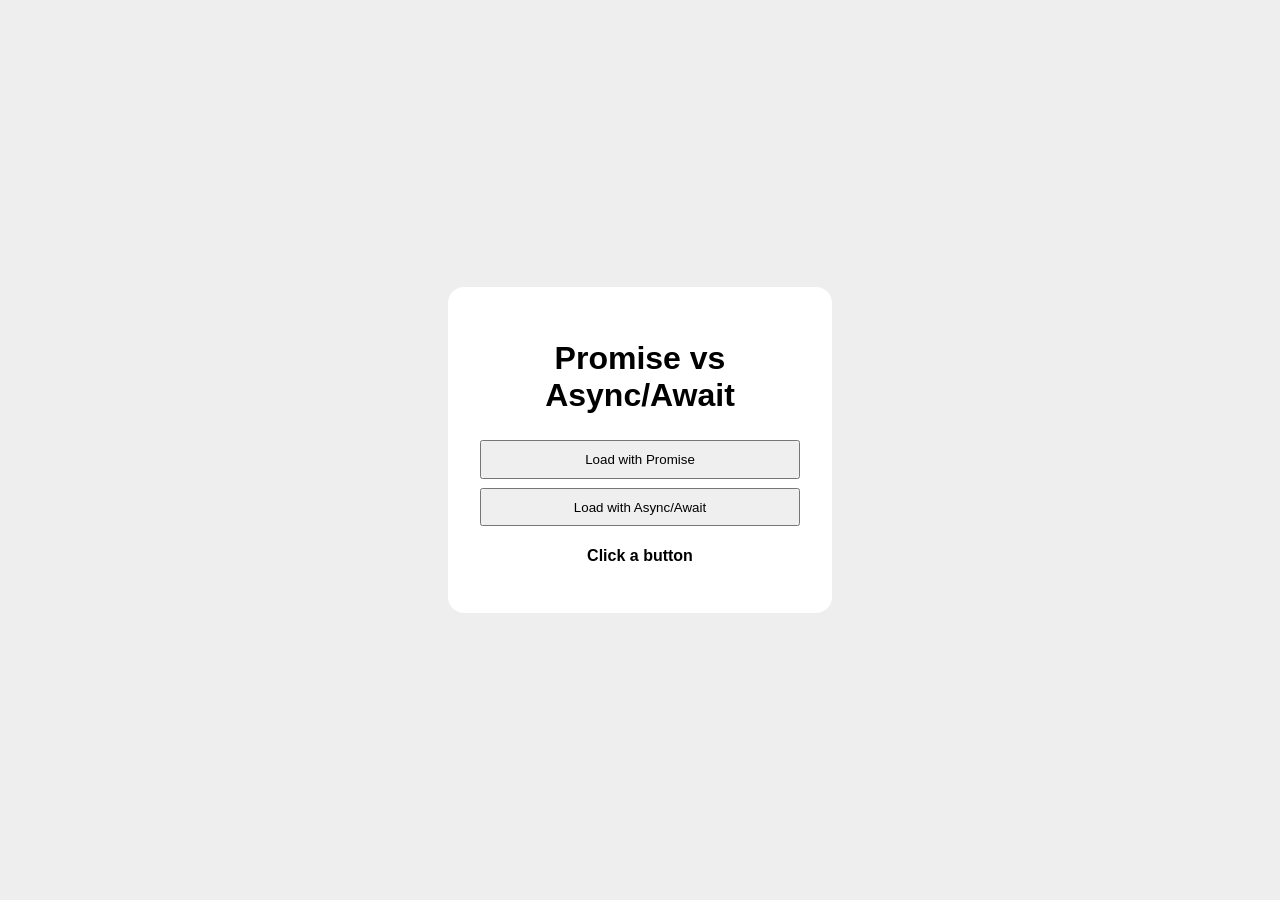
<file: advJS/index.html>
<!DOCTYPE html>
<html lang="en">
<head>
  <meta charset="UTF-8" />
  <meta name="viewport" content="width=device-width, initial-scale=1.0" />
  <title>Promise and Async Await</title>
  <link rel="stylesheet" href="style.css" />
</head>
<body>
  <div class="card">
    <h1>Promise vs Async/Await</h1>
    <button id="promiseBtn">Load with Promise</button>
    <button id="asyncBtn">Load with Async/Await</button>
    <p id="output">Click a button</p>
  </div>
  <script src="script.js"></script>
</body>
</html>
</file>
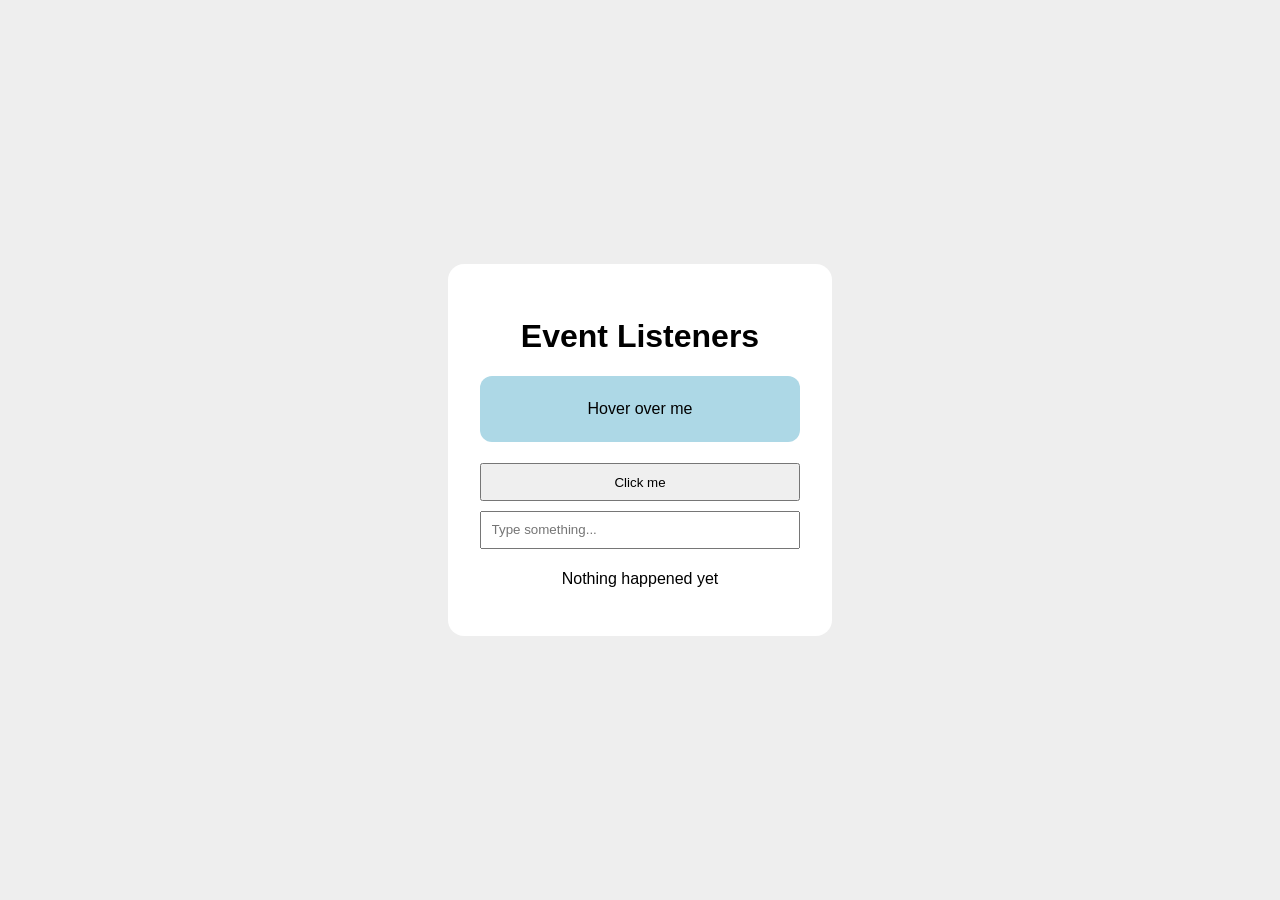
<file: eventListener/index.html>
<!DOCTYPE html>
<html lang="en">
<head>
  <meta charset="UTF-8" />
  <meta name="viewport" content="width=device-width, initial-scale=1.0" />
  <title>Event Listener Demo</title>
  <link rel="stylesheet" href="style.css" />
</head>
<body>
  <div class="card">
    <h1>Event Listeners</h1>
    <div id="box">Hover over me</div>
    <button id="btn">Click me</button>
    <input id="input" placeholder="Type something..." />
    <p id="output">Nothing happened yet</p>
  </div>
  <script src="script.js"></script>
</body>
</html>
</file>
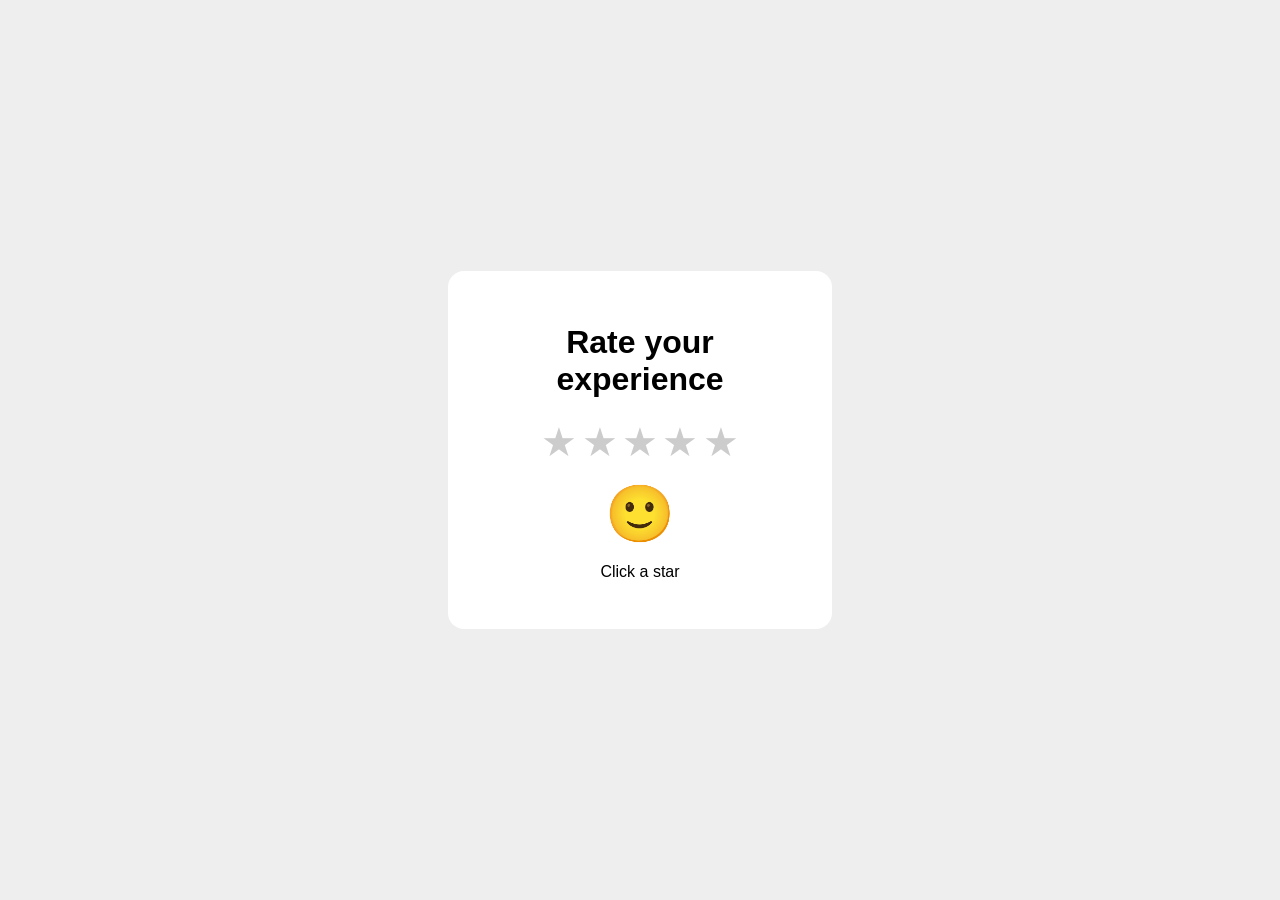
<file: rating/index.html>
<!-- <!DOCTYPE html>
<html lang="en">
<head>
  <meta charset="UTF-8" />
  <meta name="viewport" content="width=device-width, initial-scale=1.0" />
  <title>Rating Feedback</title>
  <link rel="stylesheet" href="style.css" />
</head>
<body>
  <main class="card">
    <h1>How was the session?</h1>
    <p class="subtitle">Tap a star to rate us</p>

    <div class="stars" id="stars" role="radiogroup" aria-label="Rating">
      <button class="star" data-value="1" aria-label="1 star">★</button>
      <button class="star" data-value="2" aria-label="2 stars">★</button>
      <button class="star" data-value="3" aria-label="3 stars">★</button>
      <button class="star" data-value="4" aria-label="4 stars">★</button>
      <button class="star" data-value="5" aria-label="5 stars">★</button>
    </div>

    <div class="feedback" id="feedback" aria-live="polite">
      <div class="emoji" id="emoji">🙂</div>
      <h2 id="title">Waiting for your rating</h2>
      <p id="message">Your feedback helps us get better.</p>
    </div>

    <button class="reset" id="reset" hidden>Reset</button>
  </main>

  <script src="script.js"></script>
</body>
</html> -->




<!DOCTYPE html>
<html lang="en">
<head>
  <meta charset="UTF-8" />
  <meta name="viewport" content="width=device-width, initial-scale=1.0" />
  <title>Rating Feedback</title>
  <link rel="stylesheet" href="style.css" />
</head>
<body>
  <div class="card">
    <h1>Rate your experience</h1>
    <div id="stars">
      <span data-value="1">★</span>
      <span data-value="2">★</span>
      <span data-value="3">★</span>
      <span data-value="4">★</span>
      <span data-value="5">★</span>
    </div>
    <div id="emoji">🙂</div>
    <p id="message">Click a star</p>
  </div>
  <script src="script.js"></script>
</body>
</html>
</file>
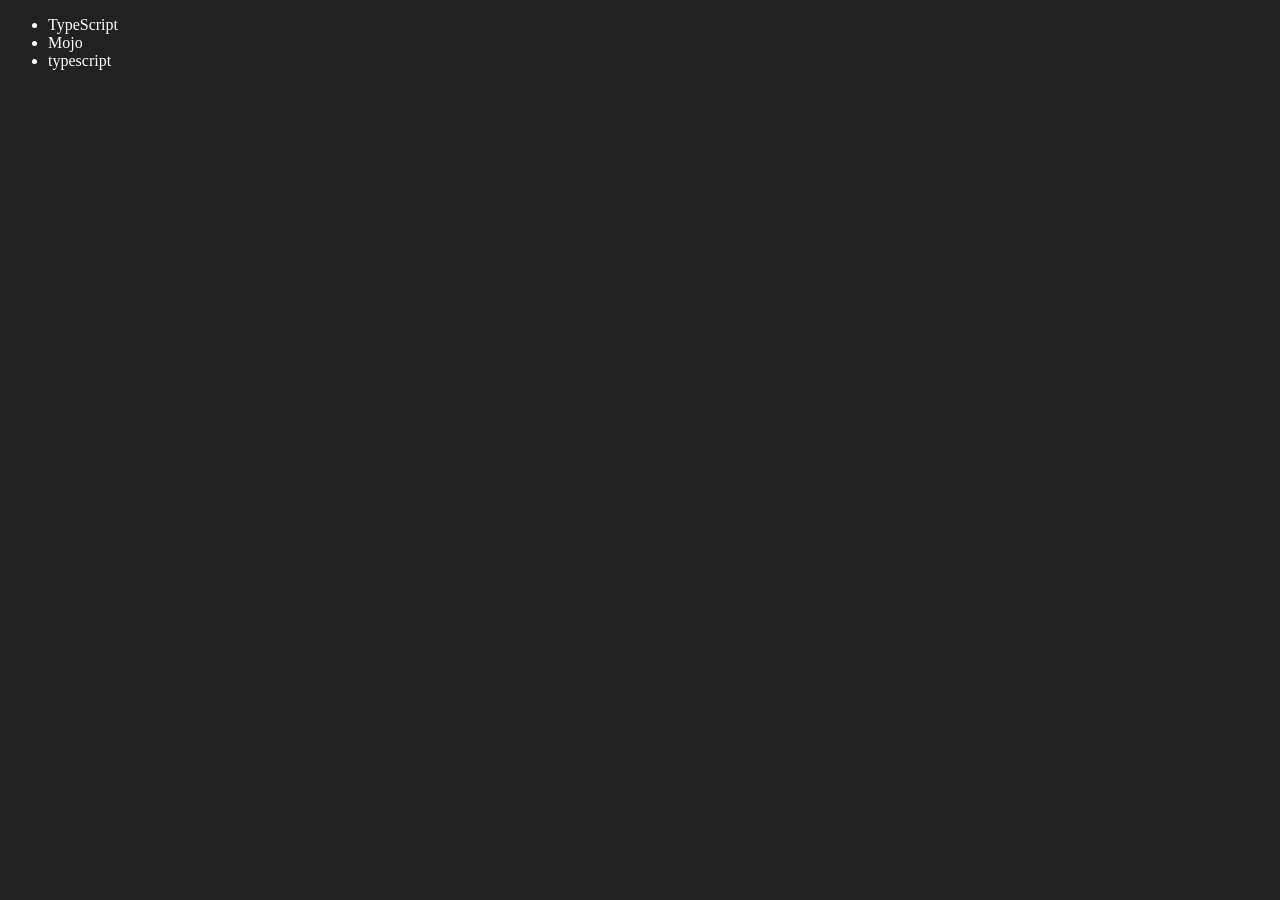
<file: js-hindi-youtube/06_dom/four.html>
<!DOCTYPE html>
<html lang="en">
<head>
    <meta charset="UTF-8">
    <meta http-equiv="X-UA-Compatible" content="IE=edge">
    <meta name="viewport" content="width=device-width, initial-scale=1.0">
    <title>Chai aur code | DOM</title>
</head>
<body style="background-color: #212121; color: #fff;">
    <ul class="language">
        <li>Javascript</li>
    </ul>
</body>
<script>
    function addLanguage(langName){
        const li = document.createElement('li');
        li.innerHTML = `${langName}`
        document.querySelector('.language').appendChild(li)
    }
    addLanguage("python")
    addLanguage("typescript")

    function addOptiLanguage(langName){
        const li = document.createElement('li');
        li.appendChild(document.createTextNode(langName))
        document.querySelector('.language').appendChild(li)
    }
    addOptiLanguage('golang')

    //Edit
    const secondLang = document.querySelector("li:nth-child(2)")
    console.log(secondLang);
    //secondLang.innerHTML = "Mojo"
    const newli = document.createElement('li')
    newli.textContent = "Mojo"
    secondLang.replaceWith(newli)

    //edit
    const firstLang = document.querySelector("li:first-child")
    firstLang.outerHTML = '<li>TypeScript</li>'

    //remove
    const lastLang = document.querySelector('li:last-child')
    lastLang.remove()


</script>
</html>
</file>
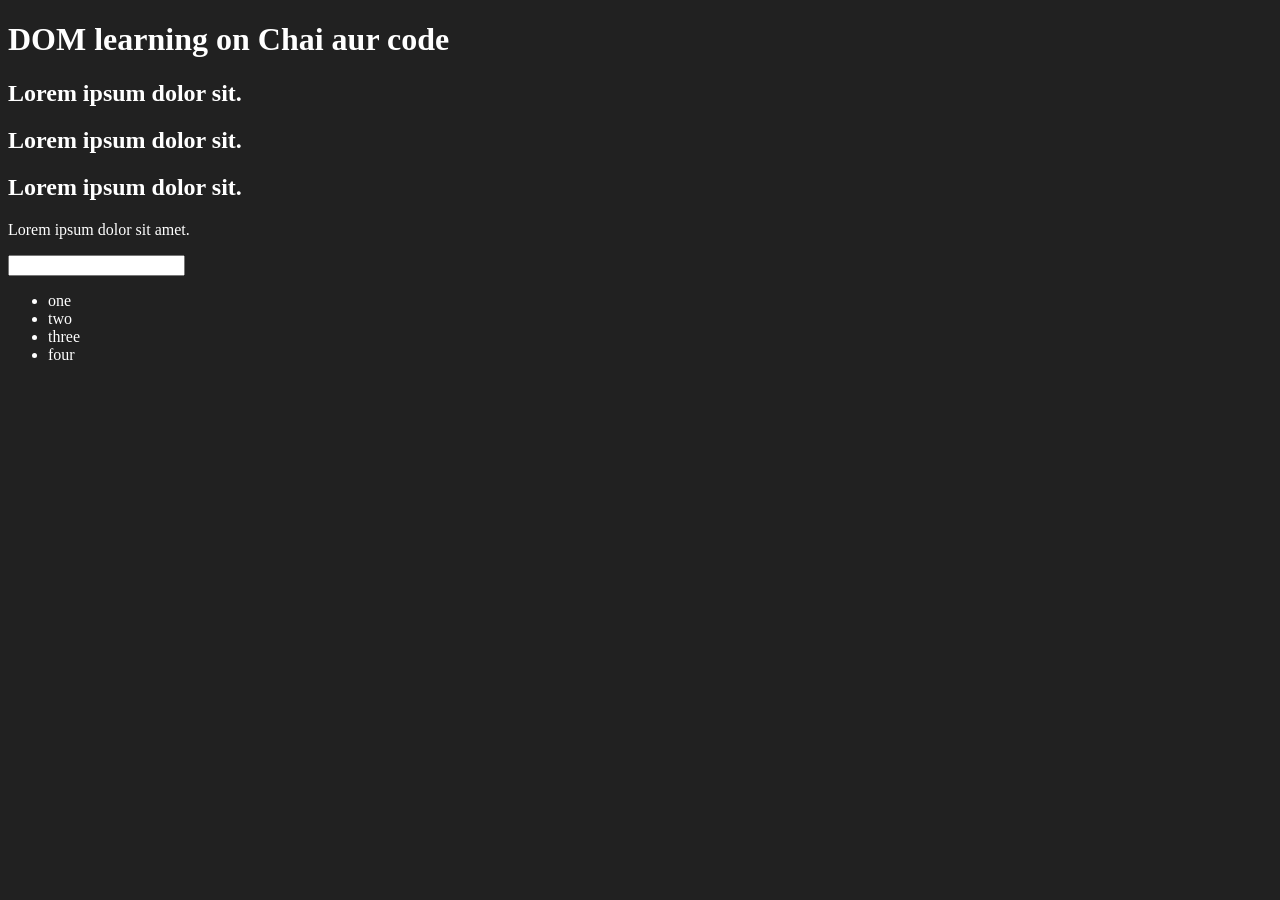
<file: js-hindi-youtube/06_dom/one.html>
<!DOCTYPE html>
<html lang="en">
<head>
    <meta charset="UTF-8">
    
    <title>DOM learning</title>
    <style>
        .bg-black{
            background-color: #212121;
            color: #fff;
        }
    </style>
</head>
<body class="bg-black">
    <div >
        <h1  id="title" class="heading">DOM learning on Chai aur code <span style="display: none;">test text</span></h1>
        <h2>Lorem ipsum dolor sit.</h2>
        <h2>Lorem ipsum dolor sit.</h2>
        <h2>Lorem ipsum dolor sit.</h2>
        <p>Lorem ipsum dolor sit amet.</p>
        <input type="password" name="" id="">

        <ul>
            <li class="list-item">one</li>
            <li class="list-item">two</li>
            <li class="list-item">three</li>
            <li class="list-item">four</li>
        </ul>
    </div>
</body>
</html>
</file>
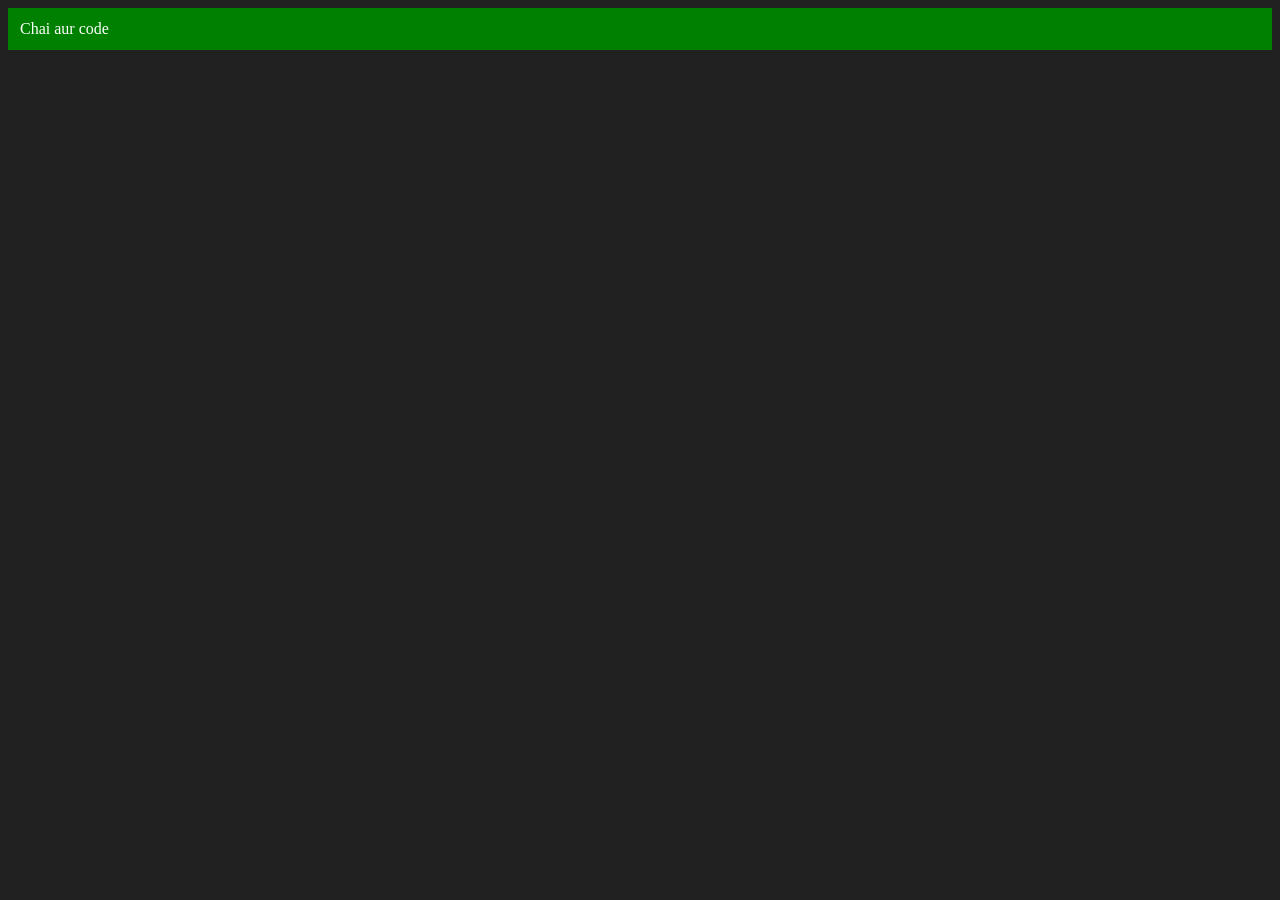
<file: js-hindi-youtube/06_dom/three.html>
<!DOCTYPE html>
<html lang="en">
<head>
    <meta charset="UTF-8">
    <meta http-equiv="X-UA-Compatible" content="IE=edge">
    <meta name="viewport" content="width=device-width, initial-scale=1.0">
    <title>Chai aur code </title>
</head>
<body style="background-color: #212121; color: #fff;">
    
</body>
<script>
    const div = document.createElement('div')
    console.log(div);
    div.className = "main"
    div.id = Math.round(Math.random() * 10 + 1)
    div.setAttribute("title", "generated title")
    div.style.backgroundColor = "green"
    div.style.padding = "12px"
    // div.innerText = "Chai aur code"
    const addText = document.createTextNode("Chai aur code")
    div.appendChild(addText)

    document.body.appendChild(div)
</script>
</html>
</file>
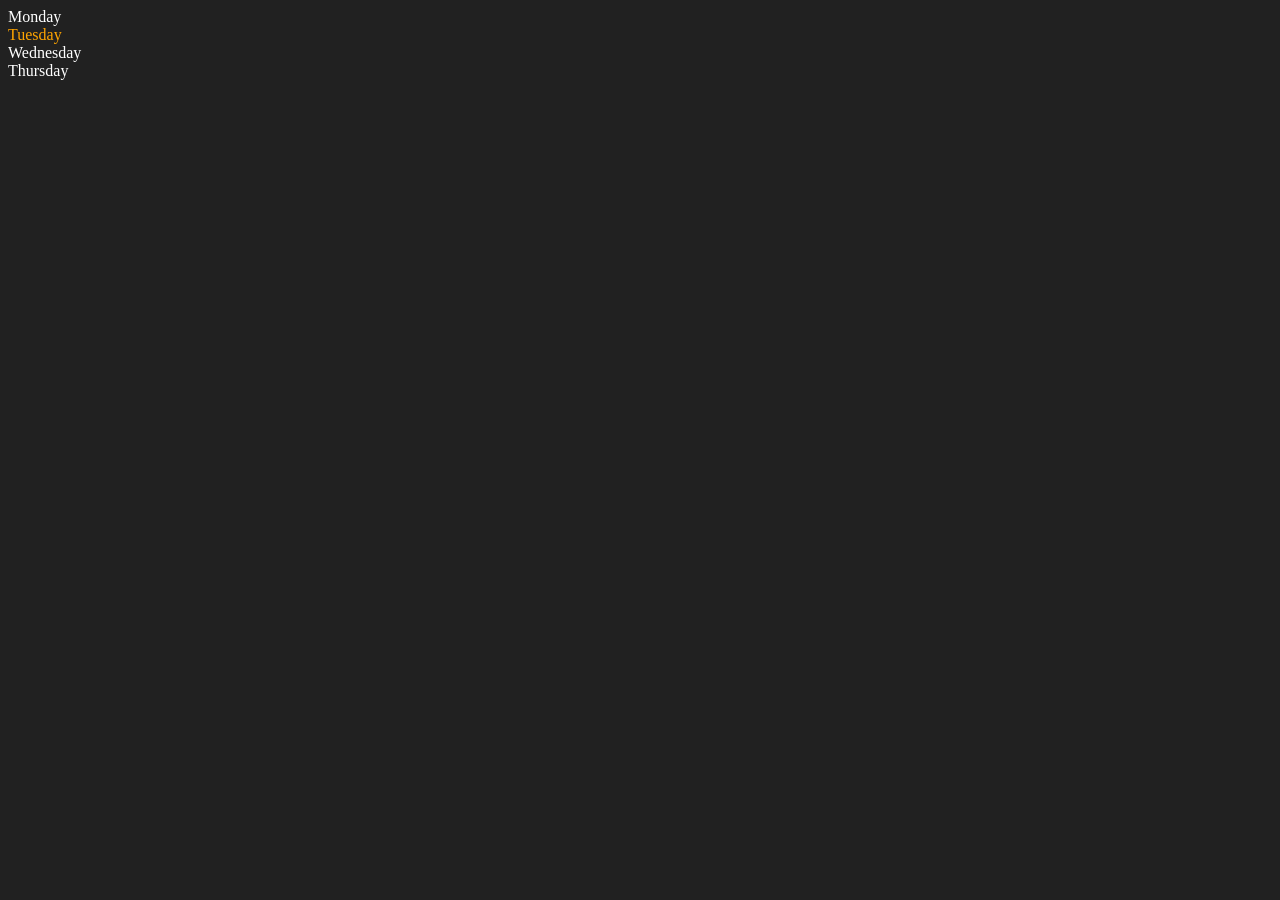
<file: js-hindi-youtube/06_dom/two.html>
<!DOCTYPE html>
<html lang="en">
<head>
    <meta charset="UTF-8">
    <meta http-equiv="X-UA-Compatible" content="IE=edge">
    <meta name="viewport" content="width=device-width, initial-scale=1.0">
    <title>DOM | Chai aur code</title>
</head>
<body style="background-color: #212121; color: #fff;">
    <div class="parent">
        <!-- this is a comment -->
        <div class="day">Monday</div>
        <div class="day">Tuesday</div>
        <div class="day">Wednesday</div>
        <div class="day">Thursday</div>
    </div>
</body>
<script>
    const parent = document.querySelector('.parent')
    // console.log(parent);
    // console.log(parent.children);
    // console.log(parent.children[1].innerHTML);

    // for (let i = 0; i < parent.children.length; i++) {
    //      console.log(parent.children[i].innerHTML);
        
    // }
    parent.children[1].style.color = "orange"
    // console.log(parent.firstElementChild);
    // console.log(parent.lastElementChild);

    const dayOne = document.querySelector('.day')
    // console.log(dayOne);
    // console.log(dayOne.parentElement);
    // console.log(dayOne.nextElementSibling);

    console.log("NODES: ", parent.childNodes);
</script>
</html>
</file>
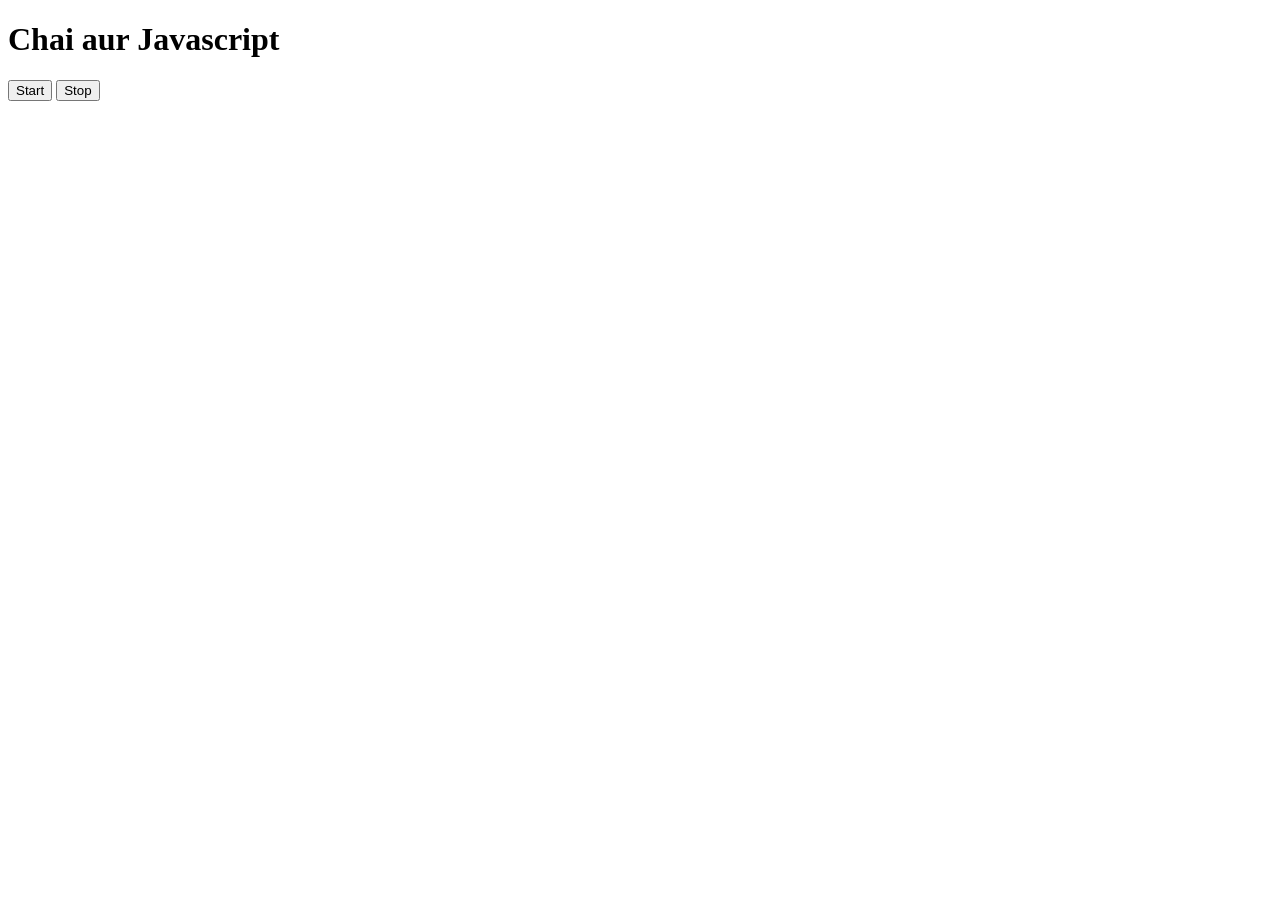
<file: js-hindi-youtube/08_events/three.html>
<!DOCTYPE html>
<html lang="en">
<head>
    <meta charset="UTF-8">
    <meta name="viewport" content="width=device-width, initial-scale=1.0">
    <title>Document</title>
</head>
<body>
    <h1>Chai aur Javascript</h1>
    <button id="start">Start</button>
    <button id="stop">Stop</button>
</body>
<script>
    const sayDate = function(str){
        console.log(str, Date.now());
    }

    const intervalId = setInterval(sayDate, 1000, "hi")

    clearInterval(intervalId)
</script>
</html>
</file>
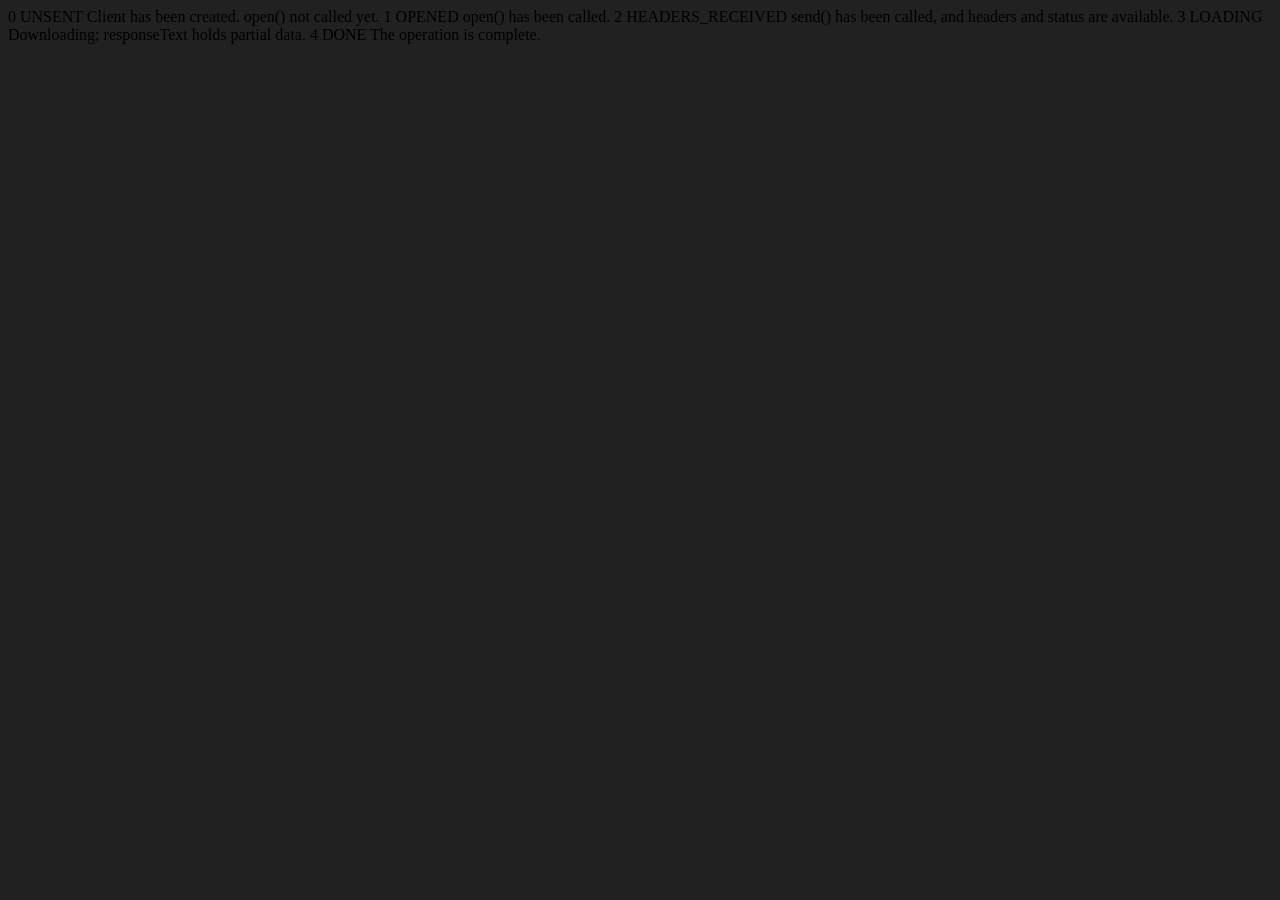
<file: js-hindi-youtube/09_advance_one/ApiRequest.html>
<!DOCTYPE html>
<html lang="en">
<head>
    <meta charset="UTF-8">
    <meta name="viewport" content="width=device-width, initial-scale=1.0">
    <title>Document</title>
</head>
<body style="background-color: #212121;">
    0	UNSENT	Client has been created. open() not called yet.
1	OPENED	open() has been called.
2	HEADERS_RECEIVED	send() has been called, and headers and status are available.
3	LOADING	Downloading; responseText holds partial data.
4	DONE	The operation is complete.
</body>
<script>
    const requestUrl = 'https://api.github.com/users/hiteshchoudhary'
    const xhr = new XMLHttpRequest();
    xhr.open('GET', requestUrl)
    xhr.onreadystatechange = function(){
        console.log(xhr.readyState);
        if (xhr.readyState === 4) {
            const data = JSON.parse(this.responseText)
            console.log(typeof data);
            console.log(data.followers);
        }
    }
    xhr.send();
</script>
</html>
</file>
<file: advJS/style.css>
body {
  font-family: sans-serif;
  height: 100vh;
  margin: 0;
  display: grid;
  place-items: center;
  background: #eee;
}

.card {
  background: white;
  padding: 2rem;
  border-radius: 16px;
  text-align: center;
  width: 320px;
}

button {
  padding: 0.6rem;
  margin: 0.3rem 0;
  width: 100%;
  cursor: pointer;
}

#output {
  margin-top: 1rem;
  font-weight: bold;
}

.loading { color: orange; }
.success { color: green; }
.error { color: red; }
</file>
<file: eventListener/style.css>
body {
  font-family: sans-serif;
  height: 100vh;
  margin: 0;
  display: grid;
  place-items: center;
  background: #eee;
}

.card {
  background: white;
  padding: 2rem;
  border-radius: 16px;
  text-align: center;
  width: 320px;
}

#box {
  padding: 1.5rem;
  margin-bottom: 1rem;
  border-radius: 12px;
  background: lightblue;
  transition: background 0.3s;
}

button, input {
  padding: 0.6rem;
  margin: 0.3rem 0;
  width: 100%;
  box-sizing: border-box;
}
</file>
<file: rating/style.css>
body {
  font-family: sans-serif;
  height: 100vh;
  margin: 0;
  display: grid;
  place-items: center;
  background: #eee;
  transition: background 0.4s;
}

.card {
  background: white;
  padding: 2rem;
  border-radius: 16px;
  text-align: center;
  width: 320px;
}

#stars span {
  font-size: 2.5rem;
  color: #ccc;
  cursor: pointer;
}

#stars span.active {
  color: gold;
}

#emoji {
  font-size: 3.5rem;
  margin-top: 1rem;
}
</file>
